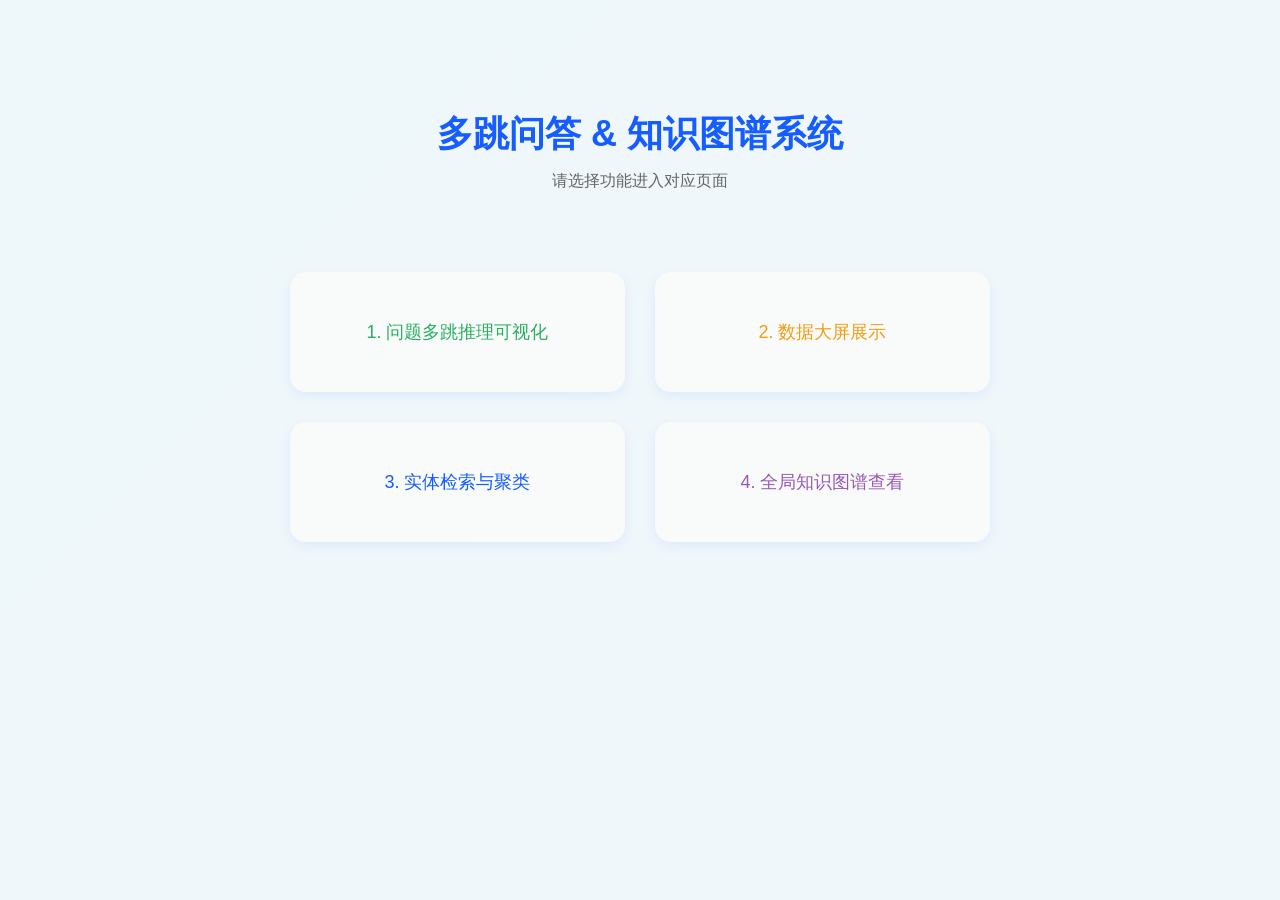
<file: index.html>
<!DOCTYPE html>
<html lang="zh-CN">
<head>
    <meta charset="UTF-8">
    <title>多跳问答系统 - 首页导航</title>
    <link rel="stylesheet" href="style.css">
    <style>
        * {
            margin: 0;
            padding: 0;
            box-sizing: border-box;
        }
        body {
            font-family: "Microsoft Yahei", -apple-system, BlinkMacSystemFont, "Segoe UI", Roboto, sans-serif;
            background: linear-gradient(135deg, #eef7fa 0%, #f0f7fb 100%);
            min-height: 100vh;
        }
        .container {
            width: 100%;
            padding: 80px 20px;
        }
        .header {
            text-align: center;
            margin-bottom: 80px;
        }
        .header h1 {
            color: #165DFF;
            font-size: 36px;
            font-weight: 600;
            margin-bottom: 12px;
        }
        .header p {
            color: #666;
            font-size: 16px;
        }
        .nav-box {
            max-width: 700px;
            margin: 0 auto;
            display: grid;
            grid-template-columns: 1fr 1fr;
            gap: 30px;
        }

        .nav-item {
            display: flex;
            align-items: center;
            justify-content: center;
            height: 120px;
            background: #f8fbf9;
            text-decoration: none;
            border-radius: 16px;
            font-size: 18px;
            font-weight: 500;
            box-shadow: 0 4px 12px rgba(22, 93, 255, 0.08);
            transition: all 0.25s ease;
            padding: 0 20px;
            text-align: center;
        }

        .nav-item:nth-child(1) {
            color: #27AE60;
        }
        .nav-item:nth-child(1):hover {
            background: #27AE60;
            color: #fff;
            transform: translateY(-4px) scale(1.02);
            box-shadow: 0 8px 20px rgba(39, 174, 96, 0.2);
        }
        .nav-item:nth-child(2) {
            color: #F39C12;
        }
        .nav-item:nth-child(2):hover {
            background: #F39C12;
            color: #fff;
            transform: translateY(-4px) scale(1.02);
            box-shadow: 0 8px 20px rgba(243, 156, 18, 0.2);
        }
        .nav-item:nth-child(3) {
            color: #165DFF;
        }
        .nav-item:nth-child(3):hover {
            background: #165DFF;
            color: #fff;
            transform: translateY(-4px) scale(1.02);
            box-shadow: 0 8px 20px rgba(22, 93, 255, 0.2);
        }
        .nav-item:nth-child(4) {
            color: #9B59B6;
        }
        .nav-item:nth-child(4):hover {
            background: #9B59B6;
            color: #fff;
            transform: translateY(-4px) scale(1.02);
            box-shadow: 0 8px 20px rgba(155, 89, 182, 0.2);
        }
        /* 适配小屏幕 */
        @media (max-width: 600px) {
            .nav-box {
                grid-template-columns: 1fr;
            }
            .header h1 {
                font-size: 28px;
            }
            .nav-item {
                height: 100px;
            }
        }
    </style>
</head>
<body>
    <div class="container">
        <div class="header">
            <h1>多跳问答 & 知识图谱系统</h1>
            <p>请选择功能进入对应页面</p>
        </div>
        <div class="nav-box">
            <a href="page_search.html" class="nav-item">
                1. 问题多跳推理可视化
            </a>
           <a href="page_statistics.html" class="nav-item">
                2. 数据大屏展示
            </a>
            <a href="page_subgraph.html" class="nav-item">
                3. 实体检索与聚类
            </a>
            <a href="page_graph.html" class="nav-item">
                4. 全局知识图谱查看
            </a>
        </div>
    </div>
</body>
</html>
</file>
<file: style.css>
* {
    margin: 0;
    padding: 0;
    box-sizing: border-box;
    font-family: "Segoe UI", Roboto, sans-serif;
}

:root {
    --primary: #165DFF;
    --primary-light: #E8F3FF;
    --success: #00B42A;
    --text-main: #1D2129;
    --text-secondary: #6E7681;
    --border: #E5E6EB;
    --bg-page: #F2F3F5;
    --bg-card: #FFFFFF;
    --shadow: 0 2px 12px 0 rgba(0, 0, 0, 0.08);
    --step1: #E8F3FF;
    --step2: #E6FFFB;
    --step3: #FFF7E8;
    --step4: #FFE8E8;
}

body {
    background-color: var(--bg-page);
    color: var(--text-main);
    padding: 30px 20px;
}

.container {
    max-width: 1280px;
    margin: 0 auto;
}

.header {
    text-align: center;
    margin-bottom: 36px;
}

.header h1 {
    font-size: 28px;
    color: var(--primary);
    margin-bottom: 8px;
}

.header p {
    color: var(--text-secondary);
    font-size: 15px;
}

.search-box {
    background-color: var(--bg-card);
    padding: 24px;
    border-radius: 12px;
    box-shadow: var(--shadow);
    margin-bottom: 24px;
    display: flex;
    gap: 12px;
    align-items: center;
}

#keyword {
    flex: 1;
    height: 44px;
    padding: 0 16px;
    border: 1px solid var(--border);
    border-radius: 8px;
    font-size: 15px;
}

#keyword:focus {
    outline: none;
    border-color: var(--primary);
}

.search-btn {
    height: 44px;
    padding: 0 28px;
    background-color: var(--primary);
    color: #fff;
    border: none;
    border-radius: 8px;
    cursor: pointer;
    font-size: 15px;
    transition: background 0.2s;
}

.search-btn:hover {
    background-color: #0E42D2;
}

.result-list {
    margin-bottom: 32px;
}

.result-card {
    background-color: var(--bg-card);
    border-radius: 12px;
    box-shadow: var(--shadow);
    padding: 20px;
    margin-bottom: 16px;
    transition: transform 0.2s, box-shadow 0.2s;
}

.result-card:hover {
    transform: translateY(-2px);
    box-shadow: 0 4px 16px rgba(0, 0, 0, 0.12);
}

.q-title {
    font-size: 16px;
    font-weight: 600;
    margin-bottom: 10px;
    line-height: 1.6;
}

.tag-group {
    margin-bottom: 12px;
}

.tag {
    display: inline-block;
    padding: 4px 10px;
    background-color: var(--primary-light);
    color: var(--primary);
    font-size: 12px;
    border-radius: 20px;
    margin-right: 8px;
}

/* 推理步骤样式：hover加深，不同步骤颜色 */
.step-item {
    padding: 10px 14px;
    border-radius: 8px;
    margin: 8px 0;
    font-size: 16px;
    line-height: 1.5;
    transition: background-color 0.2s;
}
.step-item:hover {
    filter: brightness(0.95); /* hover时颜色加深 */
}
.step-item.step-1 { background-color: var(--step1); }
.step-item.step-2 { background-color: var(--step2); }
.step-item.step-3 { background-color: var(--step3); }
.step-item.step-4 { background-color: var(--step4); }

.answer {
    margin-top: 12px;
    font-size: 15px;
    font-weight: 600;
    color: var(--success);
}

/* 查看可视化按钮样式 */
.view-btn {
    margin-top: 12px;
    padding: 6px 16px;
    background-color: var(--primary);
    color: #fff;
    border: none;
    border-radius: 6px;
    cursor: pointer;
    font-size: 13px;
    transition: background 0.2s;
}
.view-btn:hover {
    background-color: #0E42D2;
}

.empty-tip {
    text-align: center;
    padding: 40px;
    color: var(--text-secondary);
}

/* 聚类图表区域 */
.chart-row {
    display: grid;
    grid-template-columns: 1fr 1fr;
    gap: 24px;
    margin-bottom: 24px;
}

.chart-card {
    background-color: var(--bg-card);
    border-radius: 12px;
    box-shadow: var(--shadow);
    padding: 20px;
    height: 380px;
}

.graph-card {
    background-color: var(--bg-card);
    border-radius: 12px;
    box-shadow: var(--shadow);
    padding: 20px;
    height: 420px;
}

/* 弹窗样式 */
#modal {
    display: none;
    position: fixed;
    top: 0;
    left: 0;
    width: 100%;
    height: 100%;
    background-color: rgba(0, 0, 0, 0.5);
    z-index: 999;
    align-items: center;
    justify-content: center;
}

.modal-content {
    width: 850px;
    height: 480px;
    background-color: #fff;
    border-radius: 12px;
    padding: 20px;
    position: relative;
}

.close-btn {
    position: absolute;
    top: 12px;
    right: 12px;
    padding: 6px 12px;
    border: 1px solid var(--border);
    background: #fff;
    border-radius: 6px;
    cursor: pointer;
}

#modalGraph {
    width: 100%;
    height: 400px;
    margin-top: 30px;
}

@media (max-width: 768px) {
    .chart-row {
        grid-template-columns: 1fr;
    }
    .search-box {
        flex-direction: column;
    }
    .modal-content {
        width: 95%;
        height: 420px;
    }
    #modalGraph {
        height: 340px;
    }
}

.cluster-box {
    background-color: var(--bg-card);
    border-radius: 12px;
    box-shadow: var(--shadow);
    padding: 24px;
    margin-bottom: 24px;
}
.cluster-box h3 {
    margin-bottom: 16px;
    color: var(--primary);
}
.cluster-input {
    display: flex;
    gap: 12px;
    margin-bottom: 20px;
    align-items: center;
}
#clusterEntity {
    flex: 1;
    height: 44px;
    padding: 0 16px;
    border: 1px solid var(--border);
    border-radius: 8px;
    font-size: 15px;
}
#clusterDepth {
    height: 44px;
    padding: 0 12px;
    border: 1px solid var(--border);
    border-radius: 8px;
}
#clusterGraph {
    height: 400px;
    width: 100%;
}
</file>
